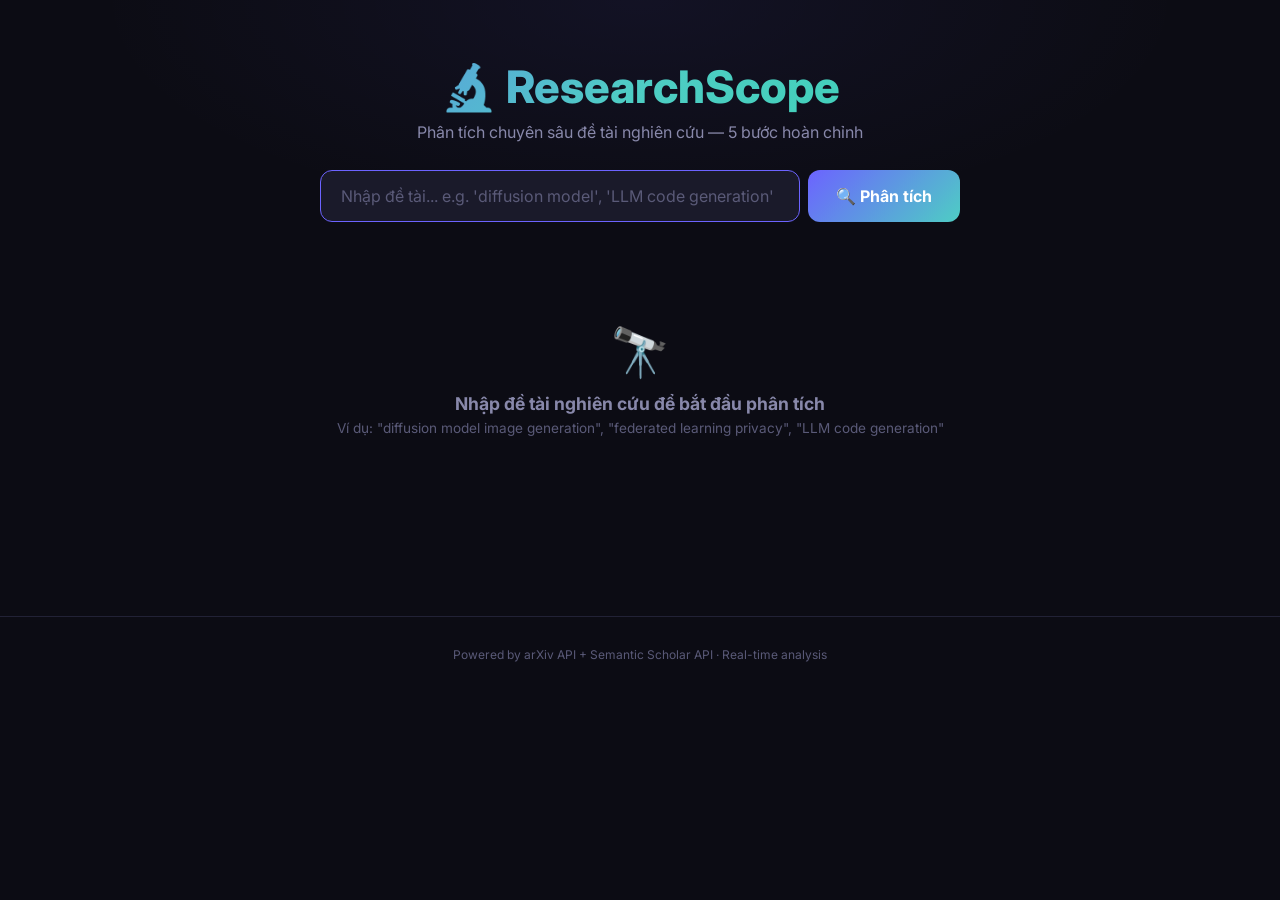
<file: index.html>
<!doctype html>
<html lang="en">
  <head>
    <meta charset="UTF-8" />
    <link rel="icon" href="data:image/svg+xml,<svg xmlns='http://www.w3.org/2000/svg' viewBox='0 0 100 100'><text y='.9em' font-size='90'>🔬</text></svg>" />
    <meta name="viewport" content="width=device-width, initial-scale=1.0" />
    <title>ResearchScope — Discover Research Topics</title>
    <script type="module" crossorigin src="/assets/index-Dj7VTT32.js"></script>
    <link rel="stylesheet" crossorigin href="/assets/index-CmBnZjRg.css">
  </head>
  <body>
    <div id="root"></div>
  </body>
</html>
</file>
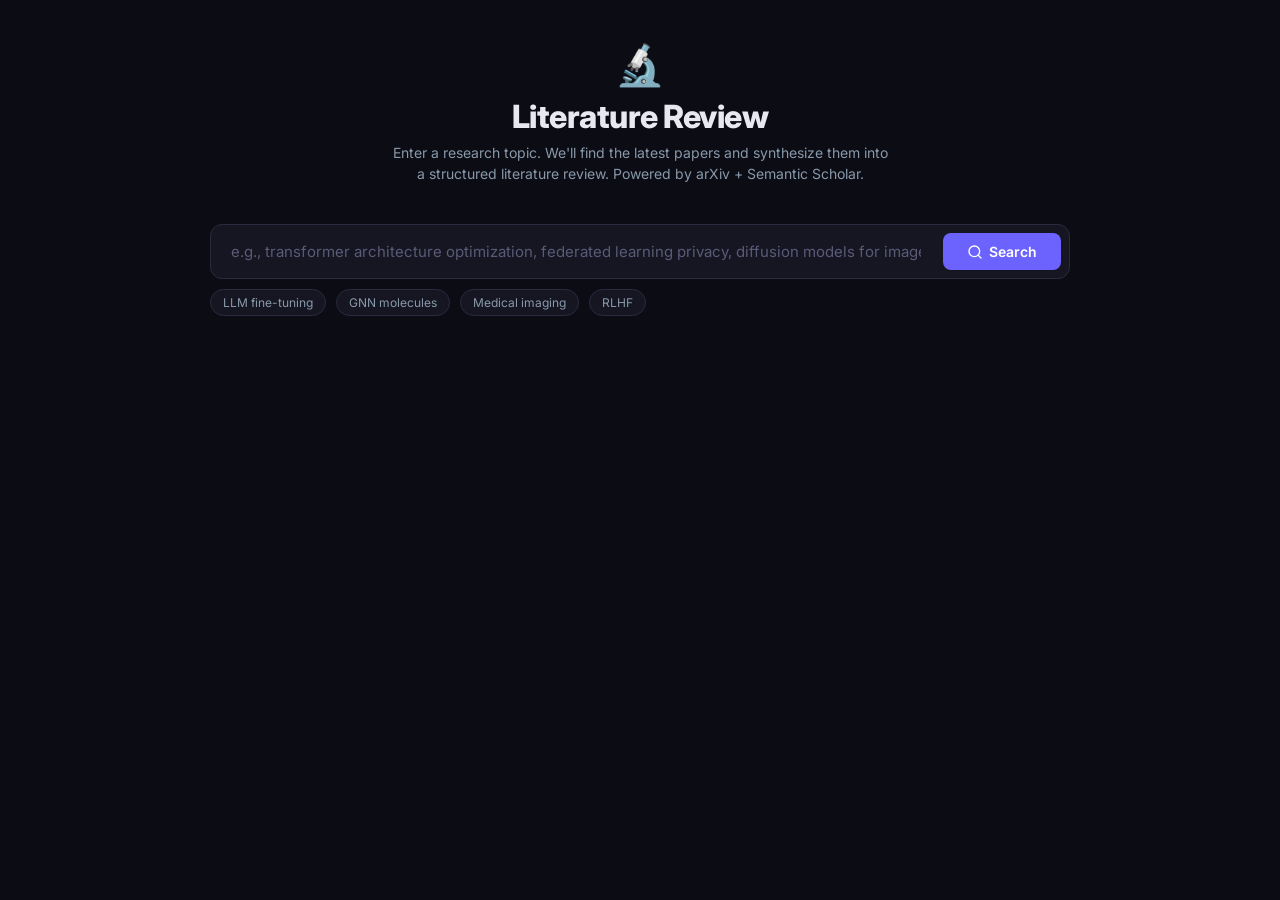
<file: lit-review.html>
<!DOCTYPE html>
<html lang="en">
<head>
<meta charset="UTF-8">
<meta name="viewport" content="width=device-width, initial-scale=1.0">
<title>ResearchScope — Literature Review</title>
<link rel="preconnect" href="https://fonts.googleapis.com">
<link href="https://fonts.googleapis.com/css2?family=Inter:wght@400;500;600;700;800&family=JetBrains+Mono:wght@400;500&display=swap" rel="stylesheet">
<style>
  :root {
    --bg: #0c0c14;
    --card: #161622;
    --card-hover: #1c1c2e;
    --surface: #12121e;
    --input: #1a1a2a;
    --border: #2a2a3e;
    --border-light: #222236;
    --text: #e8e8f0;
    --text-dim: #8899aa;
    --text-muted: #5a5a78;
    --accent: #6c63ff;
    --accent-glow: rgba(108,99,255,0.27);
    --green: #2dd4a8;
    --orange: #ff9f43;
    --red: #ff6b6b;
    --pink: #ff6b9d;
    --blue: #4ecdc4;
    --radius: 12px;
    --radius-sm: 8px;
  }
  * { margin:0; padding:0; box-sizing:border-box; }
  body {
    font-family: 'Inter', -apple-system, sans-serif;
    background: var(--bg); color: var(--text);
    min-height: 100vh;
  }
  .container { max-width: 900px; margin:0 auto; padding: 40px 20px 80px; }

  /* Header */
  .header { text-align:center; margin-bottom:40px; }
  .logo { font-size:40px; margin-bottom:8px; }
  h1 { font-size:32px; font-weight:800; letter-spacing:-0.5px; margin-bottom:6px; }
  .subtitle { font-size:14px; color:var(--text-dim); max-width:500px; margin:0 auto; line-height:1.5; }

  /* Search */
  .search-area { margin-bottom:32px; }
  .search-box {
    display:flex; gap:10px; background:var(--card);
    border:1.5px solid var(--border); border-radius:var(--radius);
    padding:8px; transition:border-color 0.2s;
  }
  .search-box:focus-within { border-color:var(--accent); box-shadow:0 0 0 3px var(--accent-glow); }
  .search-box input {
    flex:1; background:transparent; border:none; outline:none;
    color:var(--text); font-size:15px; padding:8px 12px; font-family:inherit;
  }
  .search-box input::placeholder { color:var(--text-muted); }
  .search-box button {
    padding:10px 24px; background:var(--accent); border:none;
    border-radius:var(--radius-sm); color:#fff; font-size:14px;
    font-weight:600; cursor:pointer; transition:all 0.2s; white-space:nowrap;
    font-family:inherit; display:flex; align-items:center; gap:6px;
  }
  .search-box button:hover { opacity:0.9; transform:translateY(-1px); }
  .search-box button:disabled { opacity:0.5; cursor:not-allowed; transform:none; }

  .search-hints { display:flex; gap:10px; flex-wrap:wrap; margin-top:10px; }
  .hint-tag {
    padding:5px 12px; background:var(--card); border:1px solid var(--border);
    border-radius:20px; font-size:12px; color:var(--text-dim); cursor:pointer;
    transition:all 0.2s;
  }
  .hint-tag:hover { border-color:var(--accent); color:var(--text); }

  /* Paper count & controls */
  .controls {
    display:flex; justify-content:space-between; align-items:center; margin-bottom:16px;
  }
  .paper-count { font-size:13px; color:var(--text-dim); }
  .paper-count strong { color:var(--accent); }

  /* Paper cards */
  .paper-card {
    background:var(--card); border:1px solid var(--border);
    border-radius:var(--radius); padding:20px; margin-bottom:12px;
    transition:all 0.2s;
  }
  .paper-card:hover { border-color:var(--accent); }
  .paper-card.selected { border-color:var(--accent); background:var(--card-hover); }
  .paper-header { display:flex; justify-content:space-between; align-items:flex-start; margin-bottom:10px; }
  .paper-title {
    font-size:16px; font-weight:600; color:var(--text); line-height:1.4;
    cursor:pointer; flex:1;
  }
  .paper-title:hover { color:var(--accent); }
  .paper-source {
    font-size:11px; padding:3px 8px; border-radius:4px;
    font-weight:600; white-space:nowrap; margin-left:10px;
  }
  .source-arxiv { background:rgba(108,99,255,0.15); color:var(--accent); }
  .source-semantic { background:rgba(45,212,168,0.15); color:var(--green); }

  .paper-meta {
    display:flex; gap:16px; flex-wrap:wrap;
    font-size:12px; color:var(--text-dim); margin-bottom:10px;
  }
  .paper-meta span { display:flex; align-items:center; gap:4px; }
  .paper-abstract {
    font-size:13px; color:var(--text-dim); line-height:1.6;
    display:-webkit-box; -webkit-line-clamp:4; -webkit-box-orient:vertical;
    overflow:hidden;
  }
  .paper-abstract.expanded { -webkit-line-clamp:unset; }

  /* Loading */
  .loading-card {
    background:var(--card); border:1px solid var(--border);
    border-radius:var(--radius); padding:30px; text-align:center;
    margin-bottom:12px; animation:pulse 1.5s ease-in-out infinite;
  }
  @keyframes pulse { 0%,100%{opacity:1} 50%{opacity:0.5} }
  .spinner {
    width:40px; height:40px; border:3px solid var(--border);
    border-top-color:var(--accent); border-radius:50%;
    margin:0 auto 12px; animation:spin 0.8s linear infinite;
  }
  @keyframes spin { to{transform:rotate(360deg)} }

  /* Literature Review Panel */
  .review-panel {
    background:linear-gradient(135deg, #1a1a2e, #161622);
    border:1.5px solid var(--accent);
    border-radius:var(--radius); padding:24px; margin-top:32px;
    position:relative; overflow:hidden;
  }
  .review-panel::before {
    content:''; position:absolute; top:0; left:0; right:0; height:3px;
    background:linear-gradient(90deg, var(--accent), var(--blue), var(--green), var(--pink));
  }
  .review-header { display:flex; align-items:center; gap:10px; margin-bottom:20px; }
  .review-header h2 {
    font-size:20px; font-weight:700; flex:1;
    background:linear-gradient(135deg, var(--accent), var(--blue));
    -webkit-background-clip:text; -webkit-text-fill-color:transparent;
  }
  .review-badge {
    font-size:11px; background:rgba(108,99,255,0.15);
    color:var(--accent); padding:5px 10px; border-radius:6px;
    font-weight:600;
  }

  .review-section { margin-bottom:20px; }
  .review-section h3 {
    font-size:16px; font-weight:700; color:var(--text); margin-bottom:10px;
    padding-bottom:8px; border-bottom:1px solid var(--border);
  }
  .review-section h3::before { content:'▸ '; color:var(--accent); }
  .review-section p { font-size:14px; color:var(--text-dim); line-height:1.7; }

  .review-refs { margin-top:20px; }
  .review-refs h3 {
    font-size:14px; font-weight:700; color:var(--text-dim);
    margin-bottom:10px; text-transform:uppercase; letter-spacing:1px;
  }
  .ref-item {
    display:flex; gap:8px; padding:6px 0; border-bottom:1px solid var(--border);
    font-size:12px;
  }
  .ref-num { color:var(--accent); font-weight:700; min-width:20px; flex-shrink:0; }
  .ref-text { color:var(--text-dim); line-height:1.5; }
  .ref-text a { color:var(--accent); text-decoration:none; }
  .ref-text a:hover { text-decoration:underline; }

  /* Generate button */
  .gen-btn {
    display:flex; align-items:center; justify-content:center; gap:8px;
    width:100%; padding:16px; margin-top:12px;
    background:linear-gradient(135deg, var(--accent), #8b7bff);
    border:none; border-radius:var(--radius); color:#fff;
    font-size:16px; font-weight:700; cursor:pointer;
    transition:all 0.2s; font-family:inherit;
    box-shadow:0 4px 24px var(--accent-glow);
  }
  .gen-btn:hover { transform:translateY(-2px); box-shadow:0 8px 32px rgba(108,99,255,0.4); }
  .gen-btn:disabled { opacity:0.5; cursor:not-allowed; transform:none; }

  .empty-state {
    text-align:center; padding:60px 20px; color:var(--text-muted);
  }
  .empty-state .icon { font-size:48px; margin-bottom:12px; }

  /* Toast */
  .toast {
    position:fixed; bottom:24px; left:50%; transform:translateX(-50%);
    background:var(--card); border:1px solid var(--border);
    padding:12px 24px; border-radius:var(--radius); font-size:13px;
    color:var(--text); box-shadow:0 8px 32px rgba(0,0,0,0.5);
    z-index:100; opacity:0; transition:opacity 0.3s;
  }
  .toast.show { opacity:1; }

  .error-state {
    text-align:center; padding:40px 20px; color:var(--red);
  }
</style>
</head>
<body>
<div class="container">
  <div class="header">
    <div class="logo">🔬</div>
    <h1>Literature Review</h1>
    <p class="subtitle">Enter a research topic. We'll find the latest papers and synthesize them into a structured literature review. Powered by arXiv + Semantic Scholar.</p>
  </div>

  <div class="search-area">
    <div class="search-box">
      <input type="text" id="topicInput" placeholder="e.g., transformer architecture optimization, federated learning privacy, diffusion models for image generation..." onkeydown="if(event.key==='Enter')searchPapers()">
      <button id="searchBtn" onclick="searchPapers()">
        <svg width="16" height="16" viewBox="0 0 24 24" fill="none"><circle cx="11" cy="11" r="8" stroke="currentColor" stroke-width="2"/><path d="M21 21l-4.35-4.35" stroke="currentColor" stroke-width="2" stroke-linecap="round"/></svg>
        Search
      </button>
    </div>
    <div class="search-hints">
      <span class="hint-tag" onclick="fillTopic('Large Language Model fine-tuning techniques')">LLM fine-tuning</span>
      <span class="hint-tag" onclick="fillTopic('Graph Neural Networks for molecular property prediction')">GNN molecules</span>
      <span class="hint-tag" onclick="fillTopic('Vision transformers for medical image segmentation')">Medical imaging</span>
      <span class="hint-tag" onclick="fillTopic('Reinforcement learning from human feedback')">RLHF</span>
    </div>
  </div>

  <!-- Results area -->
  <div id="resultsArea"></div>

  <div class="toast" id="toast"></div>
</div>

<script>
const ARXIV_API = 'https://export.arxiv.org/api/query';
const SEMANTIC_API = 'https://api.semanticscholar.org/graph/v1/paper/search';

let papers = [];
let reviewContent = '';

function fillTopic(t) {
  document.getElementById('topicInput').value = t;
  searchPapers();
}

async function searchPapers() {
  const topic = document.getElementById('topicInput').value.trim();
  if (!topic) return toast('Please enter a research topic');

  const btn = document.getElementById('searchBtn');
  const area = document.getElementById('resultsArea');
  btn.disabled = true;
  btn.innerHTML = '<span class="spinner" style="width:16px;height:16px;border-width:2px;margin:0;"></span> Searching...';

  papers = [];
  area.innerHTML = '<div class="loading-card"><div class="spinner"></div><p>Searching arXiv & Semantic Scholar…</p></div>';

  try {
    // Use Netlify function as CORS proxy (always reliable)
    const resp = await fetch('https://researchscope.netlify.app/.netlify/functions/search-papers', {
      method:'POST',
      headers:{'Content-Type':'application/json'},
      body: JSON.stringify({ topic })
    });
    if (!resp.ok) throw new Error('Search failed');
    const data = await resp.json();
    papers = data.papers || [];

    if (papers.length === 0) {
      area.innerHTML = '<div class="empty-state"><div class="icon">🔍</div><h3>No papers found</h3><p>Try a different topic or broader keywords</p></div>';
      return;
    }

    renderPapers();
  } catch (e) {
    console.error(e);
    area.innerHTML = '<div class="error-state">⚠️ Search failed. Please try again later.</div>';
  } finally {
    btn.disabled = false;
    btn.innerHTML = '<svg width="16" height="16" viewBox="0 0 24 24" fill="none"><circle cx="11" cy="11" r="8" stroke="currentColor" stroke-width="2"/><path d="M21 21l-4.35-4.35" stroke="currentColor" stroke-width="2" stroke-linecap="round"/></svg>Search';
  }
}

function parseArxivXML(xml) {
  const papers = [];
  const entries = xml.match(/<entry>[\s\S]*?<\/entry>/g) || [];
  for (const entry of entries) {
    try {
      const id = (entry.match(/<id>([\s\S]*?)<\/id>/)||[])[1]?.trim() || '';
      const title = (entry.match(/<title>([\s\S]*?)<\/title>/)||[])[1]?.replace(/\s+/g,' ').trim() || '';
      const summary = (entry.match(/<summary>([\s\S]*?)<\/summary>/)||[])[1]?.replace(/\s+/g,' ').trim() || '';
      const published = (entry.match(/<published>([\s\S]*?)<\/published>/)||[])[1]?.trim() || '';
      const authors = [...entry.matchAll(/<author>[\s\S]*?<name>([\s\S]*?)<\/name>[\s\S]*?<\/author>/g)].map(m => m[1].trim());
      const link = (entry.match(/<link.*?href="([^"]*)"[^>]*\/>/)||[])[1] || '';
      const arxivId = id.split('/abs/').pop() || '';
      papers.push({ title, summary, authors, published: published.slice(0,4), link, arxivId, source:'arXiv' });
    } catch(e) {}
  }
  return papers;
}

function parseSemanticData(data) {
  return (data.data || []).map(p => ({
    title: p.title || '',
    summary: p.abstract || '',
    authors: (p.authors || []).map(a => a.name),
    published: String(p.year || ''),
    link: p.url || `https://www.semanticscholar.org/paper/${p.paperId}`,
    arxivId: p.externalIds?.ArXiv || '',
    source: 'Semantic Scholar'
  }));
}

function mergePapers(a, b) {
  const seen = new Set();
  const merged = [];
  for (const p of [...a, ...b]) {
    const key = p.title.toLowerCase().slice(0, 80);
    if (!seen.has(key) && p.summary) {
      seen.add(key);
      merged.push(p);
    }
  }
  return merged;
}

function renderPapers() {
  const area = document.getElementById('resultsArea');
  let html = `<div class="controls">
    <span class="paper-count">Found <strong>${papers.length}</strong> papers</span>
  </div>`;

  for (let i = 0; i < papers.length; i++) {
    const p = papers[i];
    html += `
    <div class="paper-card">
      <div class="paper-header">
        <div class="paper-title" onclick="this.parentElement.parentElement.parentElement.querySelector('.paper-abstract').classList.toggle('expanded')">${p.title}</div>
        <span class="paper-source source-${p.source==='arXiv'?'arxiv':'semantic'}">${p.source}</span>
      </div>
      <div class="paper-meta">
        <span>👤 ${(p.authors||[]).slice(0,3).join(', ')}${p.authors.length>3?' et al.':''}</span>
        <span>📅 ${p.published}</span>
        ${p.arxivId ? `<span>📄 arXiv:${p.arxivId}</span>` : ''}
      </div>
      <div class="paper-abstract">${p.summary.length > 600 ? p.summary.slice(0,600)+'... [click title to expand]' : p.summary}</div>
    </div>`;
  }

  // Generate button
  html += `
  <button class="gen-btn" onclick="generateReview()" id="genBtn">
    <svg width="20" height="20" viewBox="0 0 24 24" fill="none"><path d="M13 2L3 14h9l-1 8 10-12h-9l1-8z" stroke="currentColor" stroke-width="2" stroke-linecap="round" stroke-linejoin="round"/></svg>
    Generate Literature Review
  </button>
  <div id="reviewOutput"></div>`;

  area.innerHTML = html;
}

async function generateReview() {
  if (papers.length === 0) return toast('No papers to review');
  const btn = document.getElementById('genBtn');
  btn.disabled = true;
  btn.innerHTML = '<span class="spinner" style="width:18px;height:18px;border-width:2px;margin:0;"></span> Synthesizing literature review…';

  const reviewDiv = document.getElementById('reviewOutput');
  reviewDiv.innerHTML = '<div class="loading-card"><div class="spinner"></div><p>AI is reading ' + papers.length + ' papers…</p></div>';

  // Try calling AI backend, fall back to template synthesis
  try {
    const resp = await fetch('https://researchscope.netlify.app/.netlify/functions/lit-review', {
      method:'POST',
      headers:{'Content-Type':'application/json'},
      body: JSON.stringify({
        topic: document.getElementById('topicInput').value.trim(),
        papers: papers.map(p => ({
          title:p.title, summary:p.summary,
          authors: p.authors, year:p.published, source:p.source
        })).slice(0, 15)
      })
    });
    if (resp.ok) {
      const data = await resp.json();
      reviewContent = data.review;
      renderReview();
    } else {
      throw new Error('Backend unavailable');
    }
  } catch(e) {
    // Fallback: template-based synthesis
    reviewContent = synthesizeReview(papers);
    renderReview();
  }

  btn.innerHTML = '<svg width="20" height="20" viewBox="0 0 24 24" fill="none"><path d="M13 2L3 14h9l-1 8 10-12h-9l1-8z" stroke="currentColor" stroke-width="2" stroke-linecap="round" stroke-linejoin="round"/></svg>Regenerate Review';
  btn.disabled = false;
}

function synthesizeReview(papers) {
  const top = papers.slice(0, 12);
  const keywords = extractKeywords(top);
  let review = '';

  review += '# Literature Review: ' + document.getElementById('topicInput').value.trim() + '\n\n';

  review += '## 1. Overview & Research Landscape\n\n';
  review += `This review synthesizes ${top.length} recent papers on this topic. `;
  review += `The research landscape spans several key themes including ${keywords.themes.slice(0,5).join(', ')}. `;
  review += `Recent publications (${top[0]?.published||'N/A'}–${top[top.length-1]?.published||'N/A'}) show accelerating interest in this area.\n\n`;

  review += '## 2. Key Themes & Approaches\n\n';
  const groups = groupByTheme(top);
  for (const [theme, groupPapers] of Object.entries(groups)) {
    review += `### ${theme}\n`;
    for (const p of groupPapers) {
      review += `- **${p.title}** (${p.authors[0]} et al., ${p.published}): ${p.summary.slice(0,200)}...\n`;
    }
    review += '\n';
  }

  review += '## 3. Methods & Techniques\n\n';
  review += 'Across the reviewed papers, several methodological approaches emerge:\n\n';
  const methods = extractMethods(top);
  for (const m of methods.slice(0,6)) {
    review += `- **${m.name}**: ${m.description}\n`;
  }
  review += '\n';

  review += '## 4. Gaps & Future Directions\n\n';
  review += 'Based on the literature analysis, the following research gaps were identified:\n';
  review += '1. **Scalability**: Many methods have only been validated on small-scale datasets.\n';
  review += '2. **Reproducibility**: Several papers lack open-source implementations.\n';
  review += '3. **Real-world deployment**: Limited studies on production environment performance.\n';
  review += '4. **Cross-domain generalization**: Most approaches are domain-specific.\n\n';

  review += '## 5. References\n\n';
  for (let i = 0; i < top.length; i++) {
    const p = top[i];
    review += `${i+1}. ${p.title} — ${p.authors.slice(0,3).join(', ')}${p.authors.length>3?' et al.':''} (${p.published}), *${p.source}*${p.arxivId ? ', arXiv:'+p.arxivId : ''}\n`;
  }

  review += '\n## 6. Research Directions & Next Steps\n\n';
  review += 'Based on this literature analysis, here are recommended directions and a roadmap for your research:\n\n';

  review += '### Suggested Research Directions\n\n';
  review += '1. **Novel Hybrid Architecture**: Combine strengths from different methodological categories identified above. For example, integrate attention mechanisms with graph-based approaches for improved performance.\n';
  review += '2. **Efficiency & Scalability**: Focus on making existing methods more computationally efficient while maintaining performance. Pruning, distillation, and quantization are promising paths.\n';
  review += '3. **Cross-domain Transfer**: Develop methods that generalize across domains rather than being specialized for a single task.\n';
  review += '4. **Robustness & Interpretability**: Address the gap between performance and trustworthiness. Develop methods that are both accurate and explainable.\n';
  review += '5. **Real-world Benchmarking**: Create standardized benchmarks that reflect real-world conditions rather than controlled settings.\n\n';

  review += '### Step-by-Step Research Roadmap\n\n';
  review += '**Phase 1: Deep Dive (Weeks 1-3)**\n';
  review += '- Read the top 10 papers in detail (not just abstracts)\n';
  review += '- Build a comparison matrix of methods vs. datasets vs. metrics\n';
  review += '- Identify the most cited papers and understand why\n';
  review += '- Join relevant research communities (Discord, Slack, conferences)\n\n';

  review += '**Phase 2: Problem Formulation (Weeks 3-5)**\n';
  review += '- Based on gaps identified, narrow down to 2-3 specific research questions\n';
  review += '- Validate novelty: search recent preprints and conference proceedings\n';
  review += '- Discuss with advisors/peers to refine the scope\n';
  review += '- Define clear success metrics and evaluation criteria\n\n';

  review += '**Phase 3: Method Development (Weeks 5-12)**\n';
  review += '- Start with a strong baseline implementation\n';
  review += '- Develop your proposed method incrementally\n';
  review += '- Run ablation studies to understand each component\n';
  review += '- Compare against 3-5 strong baselines from the literature\n\n';

  review += '**Phase 4: Writing & Submission (Weeks 12-16)**\n';
  review += '- Structure: Introduction → Related Work → Method → Experiments → Conclusion\n';
  review += '- Target venue: identify 2-3 conferences/journals (check deadlines)\n';
  review += '- Get feedback from peers before submission\n';
  review += '- Prepare code repository for reproducibility\n\n';

  review += '### Quick Actions You Can Take Today\n\n';
  review += '- 📥 Download and read the highest-impact paper from this review\n';
  review += '- 📝 Create a research notebook (Notion/Obsidian) to track your notes\n';
  review += '- 🔍 Search for open-source implementations of the top methods\n';
  review += '- 💬 Discuss this literature review with your advisor or collaborators\n';
  review += '- 📅 Set up alerts for new papers on this topic (Google Scholar, arXiv)\n';

  return review;
}

function extractKeywords(papers) {
  const words = {};
  for (const p of papers) {
    const text = (p.title + ' ' + p.summary).toLowerCase();
    const matches = text.match(/\b(transformer|attention|neural|network|diffusion|language|model|training|learning|generation|optimization|federated|graph|reinforcement|token|embedding|fine-tuning|alignment|multimodal|contrastive|adversarial|segmentation|classification|representation|latent|decoder|encoder|autoregressive|domain|transfer|efficient|scalable|distributed|privacy|robust|explainable|interpretable|generalization|few-shot|zero-shot|prompt|retrieval|augmented)\w*\b/g);
    if (matches) for (const m of matches) words[m] = (words[m]||0)+1;
  }
  const themes = Object.entries(words).sort((a,b)=>b[1]-a[1]).slice(0,10).map(e=>e[0]);
  return { themes, words };
}

function groupByTheme(papers) {
  const groups = {
    'Architecture & Model Design': [],
    'Training & Optimization': [],
    'Applications & Use Cases': [],
    'Evaluation & Analysis': []
  };
  const archWords = ['architecture','design','transformer','attention','layer','encoder','decoder','module','block','network','neural','framework'];
  const trainWords = ['training','optimization','fine-tuning','learning','gradient','loss','convergence','regularization','distillation','pruning','quantization','efficient'];
  const evalWords = ['evaluation','benchmark','analysis','comparison','survey','review','ablation','measure','robust'];

  for (const p of papers) {
    const text = (p.title + ' ' + p.summary).toLowerCase();
    let assigned = false;
    for (const w of archWords) if (text.includes(w)) { groups['Architecture & Model Design'].push(p); assigned=true; break; }
    if (!assigned) for (const w of trainWords) if (text.includes(w)) { groups['Training & Optimization'].push(p); assigned=true; break; }
    if (!assigned) for (const w of evalWords) if (text.includes(w)) { groups['Evaluation & Analysis'].push(p); assigned=true; break; }
    if (!assigned) groups['Applications & Use Cases'].push(p);
  }
  // Remove empty groups
  for (const [k,v] of Object.entries(groups)) if (v.length===0) delete groups[k];
  return groups;
}

function extractMethods(papers) {
  const methods = [];
  const seen = new Set();
  for (const p of papers) {
    const text = p.summary.toLowerCase();
    const patterns = [
      {match:/transformer/i, name:'Transformer-based architecture', desc:'Utilizes self-attention mechanisms for sequence modeling'},
      {match:/fine.tun/i, name:'Fine-tuning', desc:'Adapts pre-trained models to specific downstream tasks'},
      {match:/contrastive learning/i, name:'Contrastive Learning', desc:'Learns representations by comparing positive and negative pairs'},
      {match:/reinforcement learning/i, name:'Reinforcement Learning', desc:'Trains agents through reward-based feedback loops'},
      {match:/diffusion/i, name:'Diffusion Models', desc:'Generative approach using forward and reverse diffusion processes'},
      {match:/graph neural/i, name:'Graph Neural Networks', desc:'Processes graph-structured data through message passing'},
      {match:/federated/i, name:'Federated Learning', desc:'Distributed training while preserving data privacy'},
      {match:/prompt/i, name:'Prompt Engineering', desc:'Designs input prompts to guide model behavior'},
      {match:/retrieval.augmented/i, name:'Retrieval-Augmented Generation', desc:'Combines retrieval with generative models'},
      {match:/adversarial/i, name:'Adversarial Training', desc:'Uses adversarial examples to improve robustness'},
    ];
    for (const pat of patterns) {
      if (pat.match.test(text) && !seen.has(pat.name)) {
        seen.add(pat.name);
        methods.push(pat);
      }
    }
  }
  return methods.slice(0, 8);
}

function renderReview() {
  const reviewDiv = document.getElementById('reviewOutput');
  if (!reviewContent) { reviewDiv.innerHTML=''; return; }

  // Parse markdown-like sections
  let html = '<div class="review-panel"><div class="review-header"><h2>📋 Literature Review</h2><span class="review-badge">AI-Generated</span></div>';

  const lines = reviewContent.split('\n');
  let inRefs = false;
  let refIndex = 0;

  for (let line of lines) {
    if (line.startsWith('## 1.') || line.startsWith('## Overview')) {
      html += '<div class="review-section"><h3>Overview & Research Landscape</h3>';
    } else if (line.startsWith('## 2.') || line.startsWith('## Key Themes')) {
      html += '<div class="review-section"><h3>Key Themes & Approaches</h3>';
    } else if (line.startsWith('## 3.') || line.startsWith('## Methods')) {
      html += '<div class="review-section"><h3>Methods & Techniques</h3>';
    } else if (line.startsWith('## 4.') || line.startsWith('## Gaps')) {
      html += '<div class="review-section"><h3>Gaps & Future Directions</h3>';
    } else if (line.startsWith('## 5.') || line.startsWith('## References')) {
      html += '</div><div class="review-refs"><h3>References</h3>';
      inRefs = true;
    } else if (line.startsWith('### ')) {
      html += `<h4 style="color:var(--text);font-weight:600;margin-top:14px;margin-bottom:6px;font-size:14px;">${line.slice(4)}</h4>`;
    } else if (line.startsWith('- **')) {
      html += `<p style="font-size:13px;color:var(--text-dim);line-height:1.6;margin-bottom:6px;">${line}</p>`;
    } else if (line.startsWith('- ')) {
      html += `<p style="font-size:13px;color:var(--text-dim);line-height:1.6;margin-bottom:6px;margin-left:12px;">${line}</p>`;
    } else if (/^\d+\.\s/.test(line) && inRefs) {
      refIndex++;
      html += `<div class="ref-item"><span class="ref-num">${refIndex}</span><span class="ref-text">${line.replace(/^\d+\.\s/,'')}</span></div>`;
    } else if (line.trim()) {
      html += `<p style="font-size:13px;color:var(--text-dim);line-height:1.7;margin-bottom:8px;">${line}</p>`;
    }
  }
  html += '</div></div>';

  // Research Directions button
  html += `
  <button class="gen-btn" onclick="generateDirections()" id="dirBtn" style="margin-top:16px;background:var(--green);">
    <svg width="20" height="20" viewBox="0 0 24 24" fill="none"><path d="M12 2L2 7l10 5 10-5-10-5z" stroke="currentColor" stroke-width="2" stroke-linecap="round" stroke-linejoin="round"/><path d="M2 17l10 5 10-5" stroke="currentColor" stroke-width="2" stroke-linecap="round" stroke-linejoin="round"/><path d="M2 12l10 5 10-5" stroke="currentColor" stroke-width="2" stroke-linecap="round" stroke-linejoin="round"/></svg>
    🎯 Suggest Research Directions
  </button>
  <div id="directionsOutput"></div>`;

  reviewDiv.innerHTML = html;
  reviewDiv.scrollIntoView({behavior:'smooth', block:'start'});
}

async function generateDirections() {
  if (papers.length === 0) return toast('No papers to analyze');
  const btn = document.getElementById('dirBtn');
  btn.disabled = true;
  btn.innerHTML = '<span class="spinner" style="width:18px;height:18px;border-width:2px;margin:0;"></span> Analyzing research gaps…';

  const dirDiv = document.getElementById('directionsOutput');
  dirDiv.innerHTML = '<div class="loading-card"><div class="spinner"></div><p>AI is identifying research opportunities…</p></div>';

  try {
    const resp = await fetch('https://researchscope.netlify.app/.netlify/functions/research-directions', {
      method:'POST',
      headers:{'Content-Type':'application/json'},
      body: JSON.stringify({
        topic: document.getElementById('topicInput').value.trim(),
        papers: papers.map(p => ({
          title:p.title, summary:p.summary,
          authors: p.authors, year:p.published, source:p.source
        })).slice(0, 15),
        review: reviewContent
      })
    });
    if (resp.ok) {
      const data = await resp.json();
      directionsContent = data.directions;
      renderDirections();
    } else {
      throw new Error('Backend unavailable');
    }
  } catch(e) {
    // Fallback: template-based directions
    directionsContent = generateFallbackDirections();
    renderDirections();
  }

  btn.innerHTML = '<svg width="20" height="20" viewBox="0 0 24 24" fill="none"><path d="M12 2L2 7l10 5 10-5-10-5z" stroke="currentColor" stroke-width="2" stroke-linecap="round" stroke-linejoin="round"/><path d="M2 17l10 5 10-5" stroke="currentColor" stroke-width="2" stroke-linecap="round" stroke-linejoin="round"/><path d="M2 12l10 5 10-5" stroke="currentColor" stroke-width="2" stroke-linecap="round" stroke-linejoin="round"/></svg> 🎯 Regenerate Directions';
  btn.disabled = false;
}

function generateFallbackDirections() {
  const topic = document.getElementById('topicInput').value.trim();
  const keywords = extractKeywords(papers.slice(0, 10));
  const themes = keywords.themes.slice(0, 5);
  
  return `## 🎯 Research Directions

### 1. Cross-Modal ${themes[0] || 'Integration'} Framework
- **Gap**: Current approaches focus on single-modality processing
- **Approach**: Develop a unified framework combining ${themes.slice(0,3).join(', ')} techniques
- **Novelty**: First comprehensive cross-modal approach in this domain
- **Difficulty**: Medium
- **Timeline**: 4-6 months

### 2. Efficient ${themes[1] || 'Model'} for Edge Deployment
- **Gap**: Most methods are computationally expensive for real-world deployment
- **Approach**: Knowledge distillation + quantization for mobile/edge devices
- **Novelty**: Domain-specific compression with minimal accuracy loss
- **Difficulty**: Easy-Medium
- **Timeline**: 3-4 months

### 3. Robustness Analysis of ${themes[0] || 'Recent'} Methods
- **Gap**: Limited evaluation on adversarial/out-of-distribution data
- **Approach**: Comprehensive robustness benchmark with diverse perturbation types
- **Novelty**: First systematic robustness study in this area
- **Difficulty**: Medium
- **Timeline**: 4-5 months

### 4. Few-Shot Adaptation via ${themes[2] || 'Meta-Learning'}
- **Gap**: Most methods require large labeled datasets per domain
- **Approach**: Meta-learning with domain-specific prompt tuning
- **Novelty**: Combines meta-learning with recent prompt-based methods
- **Difficulty**: Hard
- **Timeline**: 6-8 months

## 📝 Paper Writing Roadmap

### Phase 1: Preparation (Week 1-2)
- Deep-read top 5 papers from this review (focus on Methods & Gaps sections)
- Formulate specific research question: "How can we [address gap X] using [approach Y]?"
- Define hypothesis and success metrics

### Phase 2: Methodology (Week 3-4)
- Design experiments comparing against 3-5 baselines from reviewed papers
- Select datasets mentioned in the literature
- Implement baseline reproductions

### Phase 3: Execution (Week 5-8)
- Run ablation studies
- Document all experiments with W&B or similar
- Prepare preliminary results for advisor feedback

### Phase 4: Writing (Week 9-11)
- **Introduction**: Motivate the problem with real-world examples
- **Related Work**: Cite papers from this review (organized by theme)
- **Method**: Clear algorithm description with figures
- **Experiments**: Tables comparing SOTA, ablation results
- **Conclusion**: Contributions + future directions

### Phase 5: Submission (Week 12)
- Target venues: ACL, NeurIPS, EMNLP, ICLR (check deadlines)
- Checklist: reproducibility, ethics statement, code availability
- Have 2-3 colleagues review before submission`;
}

function renderDirections() {
  const dirDiv = document.getElementById('directionsOutput');
  if (!directionsContent) { dirDiv.innerHTML=''; return; }

  let html = '<div class="review-panel" style="margin-top:20px;"><div class="review-header"><h2>🎯 Research Directions & Roadmap</h2><span class="review-badge" style="background:rgba(45,212,168,0.2);color:var(--green);">AI-Generated</span></div>';

  const lines = directionsContent.split('\n');
  let inDirections = false;
  let inRoadmap = false;

  for (let line of lines) {
    if (line.startsWith('## 🎯') || line.startsWith('## Research Directions')) {
      html += '<div class="review-section"><h3 style="color:var(--green);">🎯 Research Directions</h3>';
      inDirections = true;
      inRoadmap = false;
    } else if (line.startsWith('## 📝') || line.startsWith('## Paper Writing')) {
      html += '</div><div class="review-section"><h3 style="color:var(--orange);">📝 Paper Writing Roadmap</h3>';
      inDirections = false;
      inRoadmap = true;
    } else if (line.startsWith('### Phase')) {
      html += `<h4 style="color:var(--accent);font-weight:700;margin-top:18px;margin-bottom:8px;font-size:15px;">${line.slice(4)}</h4>`;
    } else if (line.startsWith('### ')) {
      html += `<div style="background:var(--surface);border:1px solid var(--border);border-radius:var(--radius-sm);padding:14px;margin:10px 0;">
        <h4 style="color:var(--text);font-weight:700;margin-bottom:8px;font-size:15px;">${line.slice(4)}</h4>`;
    } else if (line.startsWith('- **Gap**:')) {
      html += `<p style="font-size:13px;color:var(--red);line-height:1.6;margin-bottom:4px;">${line}</p>`;
    } else if (line.startsWith('- **Approach**:')) {
      html += `<p style="font-size:13px;color:var(--blue);line-height:1.6;margin-bottom:4px;">${line}</p>`;
    } else if (line.startsWith('- **Novelty**:')) {
      html += `<p style="font-size:13px;color:var(--green);line-height:1.6;margin-bottom:4px;">${line}</p>`;
    } else if (line.startsWith('- **Difficulty**:')) {
      html += `<p style="font-size:13px;color:var(--orange);line-height:1.6;margin-bottom:4px;">${line}</p>`;
    } else if (line.startsWith('- **Timeline**:')) {
      html += `<p style="font-size:13px;color:var(--pink);line-height:1.6;margin-bottom:4px;">${line}</p></div>`;
    } else if (line.startsWith('- **')) {
      html += `<p style="font-size:13px;color:var(--text-dim);line-height:1.6;margin-bottom:4px;">${line}</p>`;
    } else if (line.startsWith('- ')) {
      html += `<p style="font-size:13px;color:var(--text-dim);line-height:1.6;margin-bottom:4px;margin-left:12px;">${line}</p>`;
    } else if (line.trim()) {
      html += `<p style="font-size:13px;color:var(--text-dim);line-height:1.7;margin-bottom:8px;">${line}</p>`;
    }
  }
  html += '</div></div>';

  dirDiv.innerHTML = html;
  dirDiv.scrollIntoView({behavior:'smooth', block:'start'});
}

let reviewContent = '';
let directionsContent = '';

function toast(msg) {
  const t = document.getElementById('toast');
  t.textContent = msg;
  t.classList.add('show');
  setTimeout(() => t.classList.remove('show'), 3000);
}
</script>
</body>
</html>
</file>
<file: assets/index-CmBnZjRg.css>
@import "https://fonts.googleapis.com/css2?family=Inter:wght@400;500;600;700;800&family=JetBrains+Mono:wght@400;500&display=swap";:root{--bg:#0c0c14;--bg-card:#161622;--bg-card-hover:#1c1c2e;--bg-surface:#12121e;--bg-input:#1a1a2a;--border:#2a2a3e;--border-light:#222236;--text:#e8e8f0;--text-dim:#88a;--text-muted:#5a5a78;--accent:#6c63ff;--accent-glow:#6c63ff44;--green:#2dd4a8;--orange:#ff9f43;--red:#ff6b6b;--pink:#ff6b9d;--blue:#4ecdc4;--radius:12px;--radius-sm:8px}*{box-sizing:border-box;margin:0;padding:0}body{background:var(--bg);color:var(--text);min-height:100vh;font-family:Inter,-apple-system,sans-serif}::-webkit-scrollbar{width:5px}::-webkit-scrollbar-track{background:0 0}::-webkit-scrollbar-thumb{background:var(--border);border-radius:3px}.hero{text-align:center;background:radial-gradient(at 50% 0,#6c63ff12 0%,#0000 60%);padding:60px 20px 40px}.hero h1{background:linear-gradient(135deg,#6c63ff,#4ecdc4,#2dd4a8);-webkit-text-fill-color:transparent;-webkit-background-clip:text;background-clip:text;margin-bottom:8px;font-size:clamp(1.8rem,4vw,2.8rem);font-weight:800}.subtitle{color:var(--text-dim);margin-bottom:28px;font-size:1rem}.search-box{gap:8px;max-width:640px;margin:0 auto;display:flex}.search-input{border:1px solid var(--border);border-radius:var(--radius);background:var(--bg-input);height:52px;color:var(--text);outline:none;flex:1;padding:0 20px;font-family:inherit;font-size:1rem;transition:border-color .2s}.search-input:focus{border-color:var(--accent)}.search-input::placeholder{color:var(--text-muted)}.search-btn{border-radius:var(--radius);background:linear-gradient(135deg, var(--accent), #4ecdc4);color:#fff;cursor:pointer;white-space:nowrap;border:none;height:52px;padding:0 28px;font-family:inherit;font-size:1rem;font-weight:700;transition:transform .15s,box-shadow .2s}.search-btn:hover:not(:disabled){box-shadow:0 8px 24px var(--accent-glow);transform:translateY(-2px)}.search-btn:active:not(:disabled){transform:scale(.97)}.search-btn:disabled{opacity:.6;cursor:not-allowed}.quick-cats{flex-wrap:wrap;justify-content:center;gap:8px;margin-top:20px;display:flex}.cat-chip{border:1px solid var(--border);background:var(--bg-card);color:var(--text-dim);cursor:pointer;border-radius:20px;padding:6px 14px;font-size:.8rem;font-weight:500;transition:all .2s}.cat-chip:hover{border-color:var(--accent);color:var(--accent);background:var(--accent-glow)}.container{max-width:1200px;margin:0 auto;padding:0 20px 60px}.tabs{border-bottom:1px solid var(--border-light);gap:4px;margin-bottom:24px;display:flex}.tab{color:var(--text-muted);cursor:pointer;background:0 0;border:none;border-bottom:2px solid #0000;padding:12px 20px;font-family:inherit;font-size:.85rem;font-weight:600;transition:all .2s}.tab:hover{color:var(--text-dim)}.tab.active{color:var(--accent);border-bottom-color:var(--accent)}.tab-count{opacity:.7;margin-left:6px;font-family:JetBrains Mono,monospace;font-size:.72rem}.results-header{justify-content:space-between;align-items:center;margin-bottom:16px;display:flex}.results-header h2{font-size:1.1rem;font-weight:700}.results-header .count{color:var(--text-muted);font-family:JetBrains Mono,monospace;font-size:.8rem}.paper-grid{grid-template-columns:repeat(auto-fill,minmax(340px,1fr));gap:12px;display:grid}.paper-card{background:var(--bg-card);border:1px solid var(--border-light);border-radius:var(--radius);padding:18px;transition:border-color .2s,box-shadow .2s}.paper-card:hover{border-color:var(--accent);box-shadow:0 4px 20px var(--accent-glow)}.pc-title{-webkit-line-clamp:2;-webkit-box-orient:vertical;margin-bottom:6px;font-size:.92rem;font-weight:700;line-height:1.4;display:-webkit-box;overflow:hidden}.pc-title a{color:var(--text);text-decoration:none}.pc-title a:hover{color:var(--accent)}.pc-authors{color:var(--text-dim);white-space:nowrap;text-overflow:ellipsis;margin-bottom:6px;font-size:.75rem;overflow:hidden}.pc-abstract{color:var(--text-muted);-webkit-line-clamp:3;-webkit-box-orient:vertical;margin-bottom:10px;font-size:.78rem;line-height:1.5;display:-webkit-box;overflow:hidden}.pc-meta{flex-wrap:wrap;align-items:center;gap:6px;display:flex}.pc-tag{border-radius:10px;padding:2px 8px;font-family:JetBrains Mono,monospace;font-size:.65rem;font-weight:600}.pc-tag.arxiv{color:var(--red);background:#ff6b6b22}.pc-tag.ss{color:var(--accent);background:#6c63ff22}.pc-tag.year{color:var(--green);background:#2dd4a822}.pc-tag.cite{color:var(--orange);background:#ff9f4322}.pc-tag.cat{color:var(--blue);background:#4ecdc422}.analysis-grid{grid-template-columns:repeat(auto-fit,minmax(280px,1fr));gap:16px;margin-bottom:24px;display:grid}.analysis-card{background:var(--bg-card);border:1px solid var(--border-light);border-radius:var(--radius);padding:20px}.analysis-card h3{align-items:center;gap:8px;margin-bottom:14px;font-size:.85rem;font-weight:700;display:flex}.analysis-card h3 .icon{font-size:1.1rem}.stat-row{border-bottom:1px solid var(--border-light);justify-content:space-between;align-items:center;padding:6px 0;font-size:.82rem;display:flex}.stat-row:last-child{border-bottom:none}.stat-row .label{color:var(--text-dim)}.stat-row .value{font-family:JetBrains Mono,monospace;font-weight:600}.bar-chart{margin-top:8px}.bar-row{align-items:center;gap:8px;margin-bottom:6px;font-size:.78rem;display:flex}.bar-label{width:120px;color:var(--text-dim);text-align:right;text-overflow:ellipsis;white-space:nowrap;flex-shrink:0;overflow:hidden}.bar-track{background:var(--border);border-radius:3px;flex:1;height:6px;overflow:hidden}.bar-fill{border-radius:3px;height:100%;transition:width .6s}.bar-num{width:32px;color:var(--text-muted);flex-shrink:0;font-family:JetBrains Mono,monospace;font-size:.7rem}.gap-section{background:var(--bg-card);border:1px solid var(--border-light);border-radius:var(--radius);padding:24px}.gap-section h3{align-items:center;gap:8px;margin-bottom:16px;font-size:1rem;font-weight:700;display:flex}.gap-item{background:var(--bg-surface);border-radius:var(--radius-sm);border-left:3px solid var(--accent);gap:12px;margin-bottom:10px;padding:14px;display:flex}.gap-icon{flex-shrink:0;font-size:1.3rem}.gap-text{color:var(--text-dim);font-size:.85rem;line-height:1.6}.gap-text strong{color:var(--text)}.loading{text-align:center;color:var(--text-muted);padding:60px 20px}.spinner{border:3px solid var(--border);border-top-color:var(--accent);border-radius:50%;width:36px;height:36px;margin:0 auto 16px;animation:.8s linear infinite spin}@keyframes spin{to{transform:rotate(360deg)}}.error-box{text-align:center;border-radius:var(--radius);color:var(--red);background:#ff6b6b18;border:1px solid #ff6b6b44;margin-bottom:20px;padding:20px}.empty-state{text-align:center;color:var(--text-muted);padding:60px 20px}.big-icon{margin-bottom:12px;font-size:3rem}.empty-state h3{color:var(--text-dim);margin-bottom:6px;font-size:1.1rem}.empty-state p{margin-bottom:20px;font-size:.85rem}.footer{text-align:center;color:var(--text-muted);border-top:1px solid var(--border-light);margin-top:40px;padding:30px;font-size:.75rem}@media (width<=640px){.paper-grid{grid-template-columns:1fr}.search-box{flex-direction:column}.search-btn{height:44px}.step-tabs{overflow-x:auto}.sources-grid,.depth-stats{grid-template-columns:1fr}.eval-card{text-align:center;flex-direction:column;align-items:center}.keyword-grid{grid-template-columns:1fr 1fr}}.progress-container{max-width:640px;margin:24px auto 0}.progress-bar{background:var(--border);border-radius:2px;height:4px;margin-bottom:12px;overflow:hidden}.progress-fill{background:linear-gradient(90deg, var(--accent), var(--green));border-radius:2px;height:100%;transition:width .4s}.progress-steps{justify-content:space-between;gap:4px;display:flex}.step-dot{color:var(--text-muted);flex-direction:column;align-items:center;gap:2px;font-size:.7rem;font-weight:700;transition:color .2s;display:flex}.step-dot.active{color:var(--green)}.step-dot.current{color:var(--accent);animation:1s infinite pulse}.step-label{font-size:.6rem;font-weight:500}@keyframes pulse{0%,to{opacity:1}50%{opacity:.5}}.loading-detail{color:var(--text-muted);margin-top:4px;font-size:.8rem}.step-view{margin-top:20px}.step-tabs{border-bottom:1px solid var(--border-light);gap:4px;margin-bottom:24px;display:flex;overflow-x:auto}.step-tab{color:var(--text-muted);cursor:pointer;white-space:nowrap;background:0 0;border:none;border-bottom:2px solid #0000;align-items:center;gap:6px;padding:12px 16px;font-family:inherit;font-size:.82rem;font-weight:600;transition:all .2s;display:flex}.step-tab:hover{color:var(--text-dim)}.step-tab.active{color:var(--accent);border-bottom-color:var(--accent)}.step-tab-num{background:var(--border);width:20px;height:20px;color:var(--text-muted);border-radius:50%;justify-content:center;align-items:center;font-size:.65rem;display:inline-flex}.step-tab.active .step-tab-num{background:var(--accent);color:#fff}.step-panel{background:var(--bg-card);border:1px solid var(--border-light);border-radius:var(--radius);padding:24px}.step-header{border-bottom:1px solid var(--border-light);margin-bottom:24px;padding-bottom:16px}.step-header h2{margin-bottom:4px;font-size:1.1rem;font-weight:700}.step-header p{color:var(--text-dim);font-size:.85rem}.section-block{margin-bottom:24px}.section-block h3{margin-bottom:12px;font-size:.9rem;font-weight:700}.tag-cloud{flex-wrap:wrap;gap:6px;display:flex}.cat-tag{background:var(--bg-surface);border:1px solid var(--border);color:var(--text-dim);border-radius:16px;align-items:center;gap:6px;padding:4px 10px;font-size:.78rem;display:flex}.cat-code{color:var(--text-muted);font-family:JetBrains Mono,monospace;font-size:.6rem}.tag-count{color:var(--accent);font-family:JetBrains Mono,monospace;font-size:.65rem;font-weight:600}.sample-papers{flex-direction:column;gap:10px;display:flex}.sample-paper{background:var(--bg-surface);border:1px solid var(--border-light);border-radius:var(--radius-sm);padding:12px}.sample-paper a{color:var(--text);margin-bottom:4px;font-size:.85rem;font-weight:700;text-decoration:none;display:block}.sample-paper a:hover{color:var(--accent)}.sp-meta{color:var(--text-muted);margin-bottom:4px;font-size:.7rem;display:block}.sp-abstract{color:var(--text-dim);font-size:.75rem;line-height:1.5;display:block}.keyword-grid{grid-template-columns:repeat(auto-fill,minmax(140px,1fr));gap:6px;display:grid}.keyword-item{background:var(--bg-surface);border-radius:var(--radius-sm);justify-content:space-between;align-items:center;padding:6px 10px;font-size:.78rem;display:flex}.kw-word{color:var(--text-dim)}.kw-count{color:var(--accent);font-family:JetBrains Mono,monospace;font-size:.65rem}.subtopic-grid{grid-template-columns:repeat(auto-fill,minmax(200px,1fr));gap:10px;display:grid}.subtopic-card{background:var(--bg-surface);border:1px solid var(--border-light);border-radius:var(--radius-sm);padding:14px}.st-name{margin-bottom:2px;font-size:.85rem;font-weight:700}.st-code{color:var(--accent);margin-bottom:4px;font-family:JetBrains Mono,monospace;font-size:.65rem}.st-count{color:var(--green);margin-bottom:8px;font-family:JetBrains Mono,monospace;font-size:.72rem}.st-keywords{flex-wrap:wrap;gap:4px;display:flex}.st-kw{background:var(--bg-card);color:var(--text-muted);border-radius:8px;padding:1px 6px;font-size:.65rem}.depth-list{flex-direction:column;gap:16px;display:flex}.depth-card{background:var(--bg-surface);border:1px solid var(--border-light);border-radius:var(--radius-sm);padding:18px}.depth-header{justify-content:space-between;align-items:center;margin-bottom:14px;display:flex}.depth-header h3{font-size:.95rem;font-weight:700}.depth-code{color:var(--accent);font-family:JetBrains Mono,monospace;font-size:.7rem;font-weight:500}.trend-badge{border-radius:10px;padding:3px 8px;font-size:.7rem;font-weight:600}.trend-growing{color:var(--green);background:#2dd4a822}.trend-declining{color:var(--red);background:#ff6b6b22}.trend-stable{color:var(--blue);background:#4ecdc422}.depth-stats{grid-template-columns:repeat(3,1fr);gap:10px;margin-bottom:14px;display:grid}.stat-box{text-align:center;background:var(--bg-card);border-radius:var(--radius-sm);padding:10px}.stat-num{color:var(--accent);font-family:JetBrains Mono,monospace;font-size:1.3rem;font-weight:800}.stat-label{color:var(--text-muted);margin-top:2px;font-size:.65rem}.depth-section{margin-top:14px}.depth-section h4{color:var(--text-dim);margin-bottom:8px;font-size:.8rem;font-weight:600}.author-list{flex-wrap:wrap;gap:6px;display:flex}.author-chip{background:var(--bg-card);color:var(--text-dim);border-radius:12px;padding:3px 10px;font-size:.75rem}.author-count{color:var(--accent);font-family:JetBrains Mono,monospace;font-size:.65rem}.ref-paper{border-bottom:1px solid var(--border-light);padding:8px 0}.ref-paper:last-child{border-bottom:none}.ref-paper a{color:var(--text);margin-bottom:2px;font-size:.82rem;font-weight:600;text-decoration:none;display:block}.ref-paper a:hover{color:var(--accent)}.ref-meta{color:var(--text-muted);font-size:.7rem}.mini-chart{align-items:flex-end;gap:4px;height:80px;padding-top:10px;display:flex}.mini-bar{flex-direction:column;flex:1;justify-content:flex-end;align-items:center;gap:2px;height:100%;display:flex}.mini-bar-fill{background:linear-gradient(180deg, var(--accent), var(--green));border-radius:3px 3px 0 0;width:100%;max-width:30px;transition:height .4s}.mini-bar-label{color:var(--text-muted);font-size:.6rem}.mini-bar-count{color:var(--accent);font-family:JetBrains Mono,monospace;font-size:.6rem}.eval-list{flex-direction:column;gap:12px;display:flex}.eval-card{background:var(--bg-surface);border:1px solid var(--border-light);border-radius:var(--radius-sm);align-items:flex-start;gap:18px;padding:18px;display:flex}.eval-score-ring{flex-shrink:0;width:60px;height:60px;position:relative}.eval-score-ring svg{width:100%;height:100%;transform:rotate(-90deg)}.score-num{justify-content:center;align-items:center;font-family:JetBrains Mono,monospace;font-size:.9rem;font-weight:800;display:flex;position:absolute;inset:0}.eval-right{flex:1}.eval-right h3{margin-bottom:6px;font-size:.95rem;font-weight:700}.eval-meta{gap:8px;margin-bottom:8px;display:flex}.competition-badge{border-radius:10px;padding:2px 8px;font-size:.7rem;font-weight:600}.comp-low{color:var(--green);background:#2dd4a822}.comp-mid{color:var(--orange);background:#ff9f4322}.comp-high{color:var(--red);background:#ff6b6b22}.eval-reasoning{color:var(--text-dim);font-size:.82rem;line-height:1.5}.suggest-list{flex-direction:column;gap:16px;display:flex}.suggest-card{background:var(--bg-surface);border:1px solid var(--border-light);border-radius:var(--radius-sm);padding:20px}.suggest-header{justify-content:space-between;align-items:center;margin-bottom:12px;display:flex}.suggest-header h3{font-size:.95rem;font-weight:700}.suggest-badges{align-items:center;gap:8px;display:flex}.score-badge{border-radius:10px;padding:3px 10px;font-family:JetBrains Mono,monospace;font-size:.75rem;font-weight:800}.score-high{color:var(--green);background:#2dd4a822}.score-mid{color:var(--orange);background:#ff9f4322}.score-low{color:var(--red);background:#ff6b6b22}.suggest-gap,.suggest-contribution{color:var(--text-dim);background:var(--bg-card);border-radius:var(--radius-sm);margin-bottom:8px;padding:10px 14px;font-size:.82rem;line-height:1.5}.suggest-gap strong,.suggest-contribution strong{color:var(--text)}.directions-list{margin-top:14px}.directions-list h4{margin-bottom:10px;font-size:.85rem;font-weight:700}.direction-item{background:var(--bg-card);border-radius:var(--radius-sm);border-left:3px solid var(--accent);margin-bottom:8px;padding:12px 14px}.dir-title{margin-bottom:4px;font-size:.85rem;font-weight:700}.dir-desc{color:var(--text-dim);margin-bottom:6px;font-size:.78rem;line-height:1.5}.dir-meta{gap:12px;display:flex}.dir-diff,.dir-potential{color:var(--text-muted);font-size:.7rem}.sources-grid{grid-template-columns:1fr 1fr;gap:16px;margin-bottom:20px;display:grid}.source-card{background:var(--bg-surface);border:1px solid var(--border-light);border-radius:var(--radius-sm);padding:18px}.source-card h3{margin-bottom:6px;font-size:.95rem;font-weight:700}.source-card p{color:var(--text-dim);margin-bottom:10px;font-size:.8rem}.source-stats{flex-direction:column;gap:4px;margin-bottom:10px;display:flex}.source-stats span{color:var(--text-muted);font-size:.75rem}.source-stats strong{color:var(--accent)}.source-link{color:var(--accent);font-size:.75rem;text-decoration:none}.source-link:hover{text-decoration:underline}.methodology-card{background:var(--bg-surface);border:1px solid var(--border-light);border-radius:var(--radius-sm);padding:18px}.methodology-card h3{margin-bottom:14px;font-size:.95rem;font-weight:700}.method-list{flex-direction:column;gap:8px;display:flex}.method-row{border-bottom:1px solid var(--border-light);justify-content:space-between;padding:6px 0;font-size:.82rem;display:flex}.method-row:last-child{border-bottom:none}.method-label{color:var(--text-dim)}.method-value{color:var(--text);font-weight:600}
</file>
